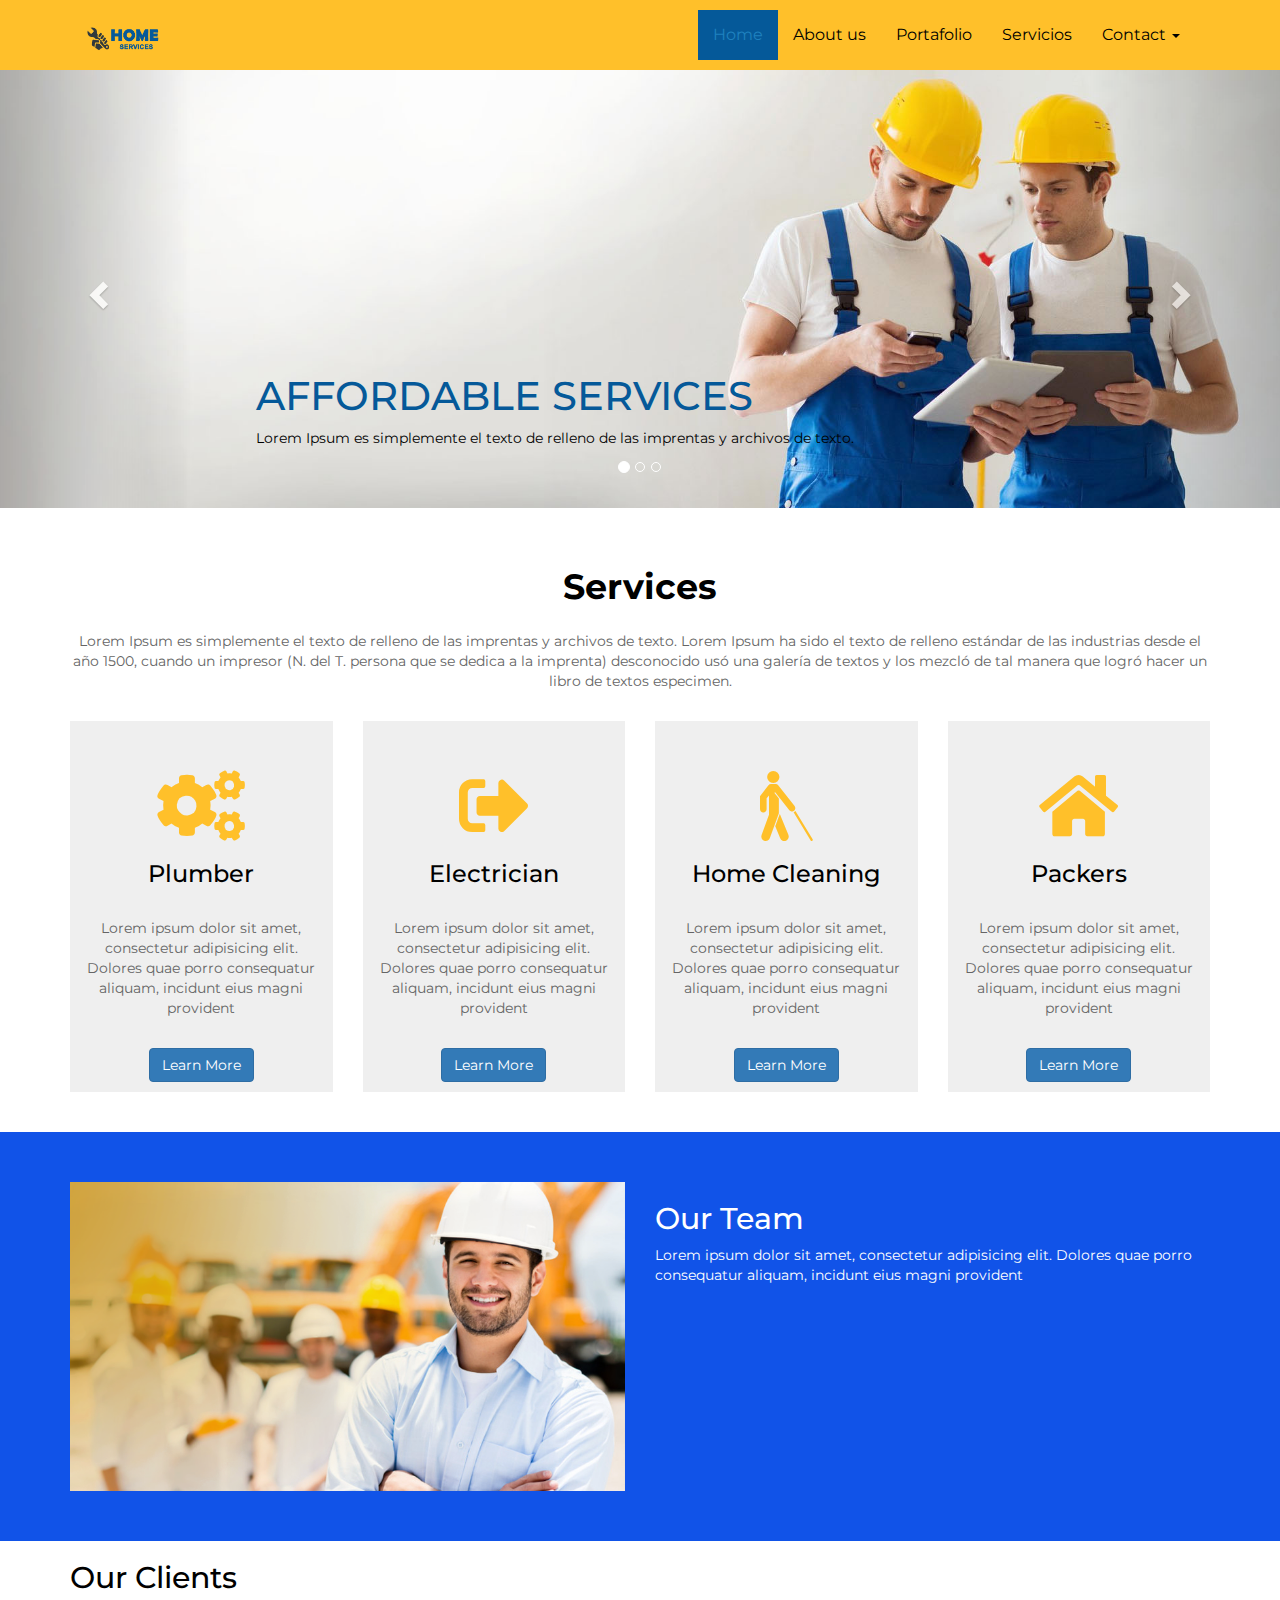
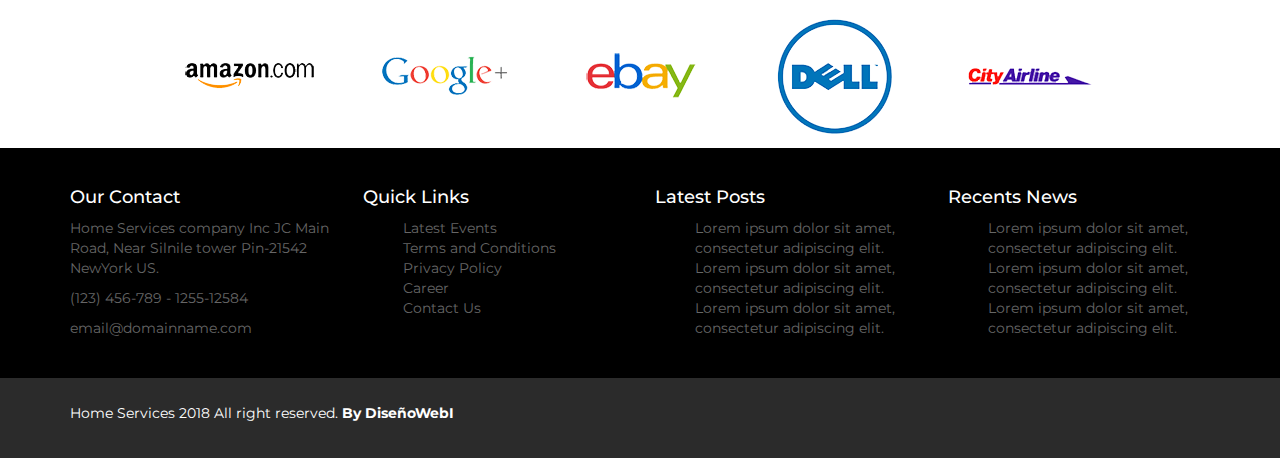
<file: index.html>
<!doctype html>
<html>
<head>
<meta charset="UTF-8">
<title>Home Services- Tu empresa de Sevicios Generales- Honduras</title>
<meta name="viewport" content="width=device-width, initial-scale=1.0">

<link href="css/bootstrap.min.css" rel="stylesheet">
<link href="css/bootstrap-custom.css" rel="stylesheet">
<link href="https://use.fontawesome.com/releases/v5.0.8/css/all.css" rel="stylesheet">
<link href="css/jquery.fancybox.min.css" rel="stylesheet">
<link href="css/animate.css" rel="stylesheet">
<link href="css/style.css" rel="stylesheet">
<meta name="Description" content="sitio de servicios genrales para residencias y empresas comerciales, ubicados en la ciudad de tegucigalpa, Honduras">
<meta name="Keywords" content="servicios, servicios generales, servicios en tegucigalpa, empresas comerciales, servicios de limpiezza en casas residenciales">

</head>

<body>

<header>
<div class="container">
 <nav class="navbar navbar-default">

              <div class="container-fluid">

                <!-- Brand and toggle get grouped for better mobile display -->

                <div class="navbar-header">

                  <button type="button" class="navbar-toggle collapsed" data-toggle="collapse" data-target="#nav" aria-expanded="false">

                    <span class="sr-only">Toggle navigation</span>

                    <span class="icon-bar"></span>

                    <span class="icon-bar"></span>

                    <span class="icon-bar"></span>

                  </button>

                  <a class="navbar-brand" href="#"> <img src="img/logo.png" class="img-responsive"> </a>

                </div>

            

                <!-- Collect the nav links, forms, and other content for toggling -->

                <div class="collapse navbar-collapse" id="nav">

                  <ul class="nav navbar-nav navbar-right">

                    <li class="active"><a href="index.html">Home</a></li>

                        <li><a href="#sec-studies">About us</a></li>

                        <li><a href="#sec-testimonials">Portafolio</a></li>

                        <li><a href="servicios.html">Servicios</a></li>

                        <li class="dropdown"><a href="#" class="dropdown-toggle" data-toggle="dropdown">Contact <span class="caret"></span></a>

                        	<ul class="dropdown-menu">

                            	<li><a href="#">Acerca de</a></li>

                                <li><a href="#">Quienes Somos</a></li>

                            </ul>

                        </li>

                  </ul>

                </div><!-- /.navbar-collapse -->

              </div><!-- /.container-fluid -->

            </nav>
            
	
</div>
</header>


<section id="sec-slides" class="hide">
<div class="container">
	<h2> Home Services </h2>
	<p> Lorem Ipsum es simplemente el texto de relleno de las imprentas y archivos de texto. </p>
	</div>
</section>


<section id="sec-carousel">
	<div id="myCarousel" class="carousel slide" data-ride="carousel">
  <!-- Indicators -->
  <ol class="carousel-indicators">
    <li data-target="#myCarousel" data-slide-to="0" class="active"></li>
    <li data-target="#myCarousel" data-slide-to="1"></li>
    <li data-target="#myCarousel" data-slide-to="2"></li>
  </ol>

  <!-- Wrapper for slides -->
  <div class="carousel-inner">
    <div class="item active">
      <img src="img/slide-1.jpg" alt="Chania">
      <div class="carousel-caption">
       <h2>Affordable Services</h2>
       <p>Lorem Ipsum es simplemente el texto de relleno de las imprentas y archivos de texto.</p>
      </div>
    </div>

    <div class="item">
      <img src="img/slide-2.jpg" alt="Chicago">
      <div class="carousel-caption">
         <h2>Home Services</h2>
       <p>Lorem Ipsum es simplemente el texto de relleno de las imprentas y archivos de texto.</p>
        
      </div>
    </div>

   
  </div>

  <!-- Left and right controls -->
  <a class="left carousel-control" href="#myCarousel" data-slide="prev">
    <span class="glyphicon glyphicon-chevron-left"></span>
    <span class="sr-only">Previous</span>
  </a>
  <a class="right carousel-control" href="#myCarousel" data-slide="next">
    <span class="glyphicon glyphicon-chevron-right"></span>
    <span class="sr-only">Next</span>
  </a>
</div>
</section>

<section id="sec-servicios">
<div class="container">
	
	<h2 class="text-center">Services</h2>
	<p class="text-center">Lorem Ipsum es simplemente el texto de relleno de las imprentas y archivos de texto. Lorem Ipsum ha sido el texto de relleno estándar de las industrias desde el año 1500, cuando un impresor (N. del T. persona que se dedica a la imprenta) desconocido usó una galería de textos y los mezcló de tal manera que logró hacer un libro de textos especimen.</p>
	
	
	<div class="row">
	
		<article class="col-md-3 col-sm-6 col-xs-12">
			<div class="cuadro wow bounce" data-wow-delay="1s">
			<i class="fas fa-cogs fa-5x"></i>
				<h3>Plumber</h3>
				<p>Lorem ipsum dolor sit amet, consectetur adipisicing elit. Dolores quae porro consequatur aliquam, incidunt eius magni provident</p>
				<a class="btn btn-primary" href="img/packing.jpg" data-fancybox="gallery">Learn More</a>
			</div>
		</article>
		
		<article class="col-md-3 col-sm-6 col-xs-12">
			<div class="cuadro wow bounce" data-wow-delay="2s">
			<i class="fas fa-sign-out-alt fa-5x"></i>
				<h3>Electrician</h3>
				<p>Lorem ipsum dolor sit amet, consectetur adipisicing elit. Dolores quae porro consequatur aliquam, incidunt eius magni provident</p>
				<a  class="btn btn-primary" href="img/electric.jpg" data-fancybox="gallery">Learn More</a>
			</div>
		</article>
		
		<article class="col-md-3 col-sm-6 col-xs-12">
			<div class="cuadro wow bounce" data-wow-delay="3s">
			<i class="fas fa-blind fa-5x"></i>
				<h3>Home Cleaning</h3>
				<p>Lorem ipsum dolor sit amet, consectetur adipisicing elit. Dolores quae porro consequatur aliquam, incidunt eius magni provident</p>
				<a  class="btn btn-primary" href="img/home-cleaning.jpg" data-fancybox="gallery">Learn More</a>
			</div>
		</article>
		
		<article class="col-md-3 col-sm-6 col-xs-12">
			<div class="cuadro wow bounce" data-wow-delay="4s">
			<i class="fas fa-home fa-5x"></i>
				<h3>Packers</h3>
				<p>Lorem ipsum dolor sit amet, consectetur adipisicing elit. Dolores quae porro consequatur aliquam, incidunt eius magni provident</p>
				<a  class="btn btn-primary" href="img/packing.jpg" data-fancybox="gallery">Learn More</a>
			</div>
		</article>
	
	</div>

	
</div>
</section>

<section id="sec-team">
 <div class="container">
 <div class="row">
  <article class="col-md-6 col-sm-12 col-xs-12">
  <img src="img/img1.png" class="img-responsive">
	 </article>
	 
	 
	 <article class="col-md-6 col-sm-12 col-xs-12">
		 <h2> Our Team</h2>
		 <p>Lorem ipsum dolor sit amet, consectetur adipisicing elit. Dolores quae porro consequatur aliquam, incidunt eius magni provident</p>
  
  
	 </article>
 
 
	 </div>
	</div>
	</section>
	
	<section id="sec-clients">
		<div class="container">
			<h2>Our Clients</h2>
			<div class="row">
			
			<article class="col-md-2 col-sm-4 col-xs-12 col-md-offset-1">
				<img src="img/amazon.png" class= "img-responsive center-block">
		
			</article>
			
			<article class="col-md-2 col-sm-4 col-xs-12">
				<img src="img/google.png" class= "img-responsive center-block">
		
			</article>
			<article class="col-md-2 col-sm-4 col-xs-12">
				<img src="img/ebay.png" class= "img-responsive center-block">
		
			</article>
			
			<article class="col-md-2 col-sm-4 col-xs-12">
				<img src="img/dell.png" class= "img-responsive center-block">
		
			</article>
			
			<article class="col-md-2 col-sm-4 col-xs-12">
				<img src="img/cityairline.png" class= "img-responsive center-block">
		
			</article>
			
			
			
			</div>
		</div>
		
	</section>



<footer>

	<section id="sec-footer">
		<div class="container">
			
			<div class="row">
				
				<article class="col-md-3 col-sm-6 col-xs-12">
					<h4>Our Contact</h4>
					<p>Home Services company Inc
						JC Main Road, Near Silnile tower
						Pin-21542 NewYork US.</p>
					<p>(123) 456-789 - 1255-12584</p>
					<p>email@domainname.com </p>
				</article>
				
				<article class="col-md-3 col-sm-6 col-xs-12">
					<h4>Quick Links</h4>
					<ul>
						<li><a href="#">Latest Events</a></li>
						<li><a href="#">Terms and Conditions</a></li>
						<li><a href="#">Privacy Policy</a></li>
						<li><a href="#">Career</a></li>
						<li><a href="#">Contact Us</a></li>
					</ul>
				</article>
				
				<article class="col-md-3 col-sm-6 col-xs-12">
					<h4>Latest Posts</h4>
					<ul>
						<li><a href="#">Lorem ipsum dolor sit amet, consectetur adipiscing elit.</a></li>
						<li><a href="#">Lorem ipsum dolor sit amet, consectetur adipiscing elit.</a></li>
						<li><a href="#">Lorem ipsum dolor sit amet, consectetur adipiscing elit.</a></li>		
					</ul>
				</article>
				
				<article class="col-md-3 col-sm-6 col-xs-12">
					<h4>Recents News</h4>
					<ul>
						<li><a href="#">Lorem ipsum dolor sit amet, consectetur adipiscing elit.</a></li>
						<li><a href="#">Lorem ipsum dolor sit amet, consectetur adipiscing elit.</a></li>
						<li><a href="#">Lorem ipsum dolor sit amet, consectetur adipiscing elit.</a></li>		
					</ul>
				</article>
				
			</div>
			
		</div>
	</section>
	
	<section id="sec-copy">
		<div class="container">
			<p>Home Services 2018 All right reserved. <b>By DiseñoWebI</b></p>
		</div>
	</section>

</footer>



	<script src="js/jquery.min.js"> </script>
	<script src="js/bootstrap.min.js"></script>
	<script src="js/jquery.fancybox.min.js"></script>
	<script src="js/wow.min.js"></script>
	<script>
              new WOW().init();
              </script>
	
	
	
	<!-- Go to www.addthis.com/dashboard to customize your tools --> <script type="text/javascript" src="//s7.addthis.com/js/300/addthis_widget.js#pubid=ra-5ab300c58b434bfe"></script>
	
</body>
</html>
</file>
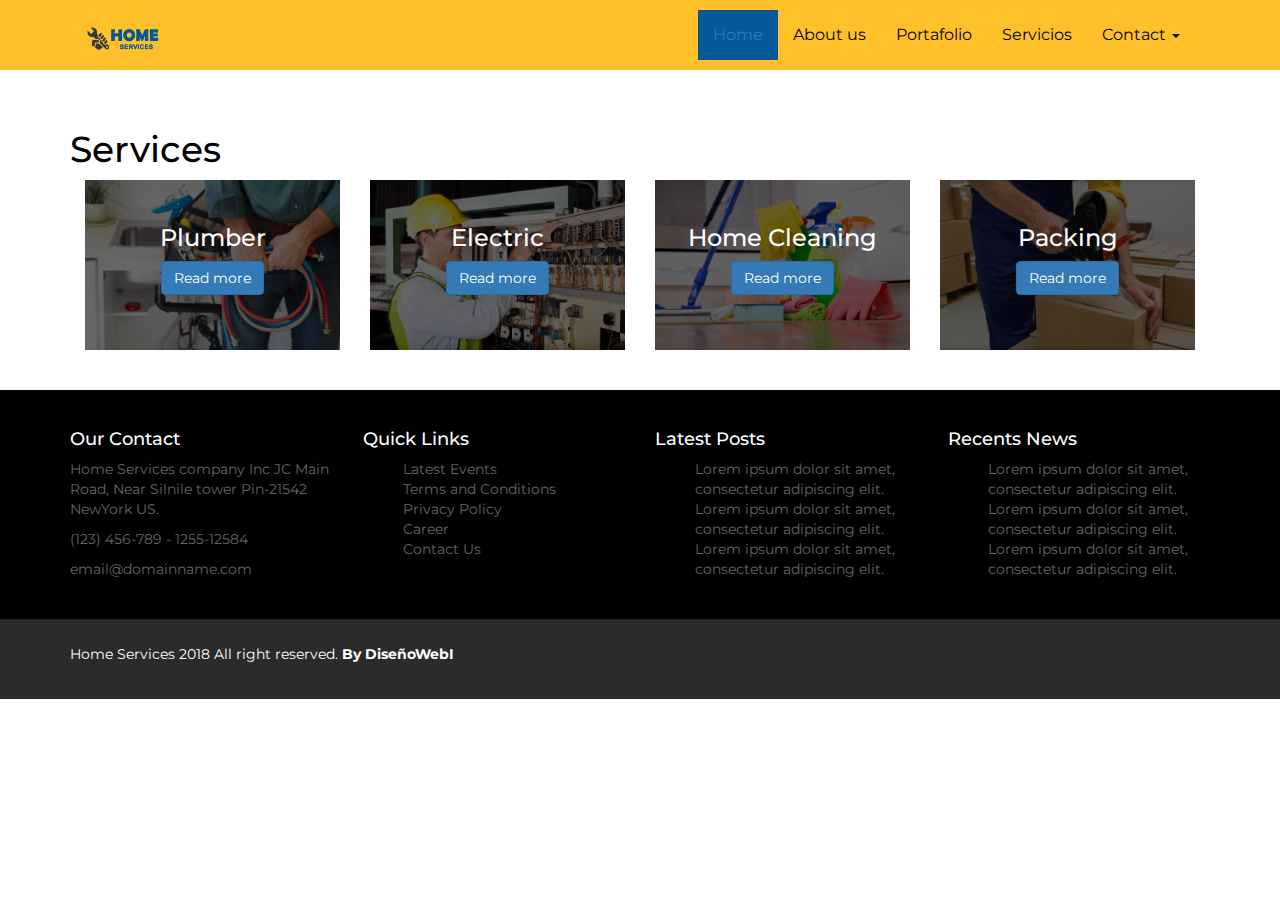
<file: servicios.html>
<!doctype html>
<html>
<head>
<meta charset="UTF-8">
<title>servicios</title>

<meta name="viewport" content="width=device-width, initial-scale=1.0">

<link href="css/bootstrap.min.css" rel="stylesheet">
<link href="css/bootstrap-custom.css" rel="stylesheet">
<link href="https://use.fontawesome.com/releases/v5.0.8/css/all.css" rel="stylesheet">
<link href="css/style.css" rel="stylesheet">
<meta name="Description" content="sitio de servicios genrales para residencias y empresas comerciales, ubicados en la ciudad de tegucigalpa, Honduras">
<meta name="Keywords" content="servicios, servicios generales, servicios en tegucigalpa, empresas comerciales, servicios de limpiezza en casas residenciales">

</head>
</head>

<body>

<header>
<div class="container">
 <nav class="navbar navbar-default">

              <div class="container-fluid">

                <!-- Brand and toggle get grouped for better mobile display -->

                <div class="navbar-header">

                  <button type="button" class="navbar-toggle collapsed" data-toggle="collapse" data-target="#nav" aria-expanded="false">

                    <span class="sr-only">Toggle navigation</span>

                    <span class="icon-bar"></span>

                    <span class="icon-bar"></span>

                    <span class="icon-bar"></span>

                  </button>

                  <a class="navbar-brand" href="#"> <img src="img/logo.png" class="img-responsive"> </a>

                </div>

            

                <!-- Collect the nav links, forms, and other content for toggling -->

                <div class="collapse navbar-collapse" id="nav">

                  <ul class="nav navbar-nav navbar-right">

                    <li class="active"><a href="#">Home</a></li>

                        <li><a href="#sec-studies">About us</a></li>

                        <li><a href="#sec-testimonials">Portafolio</a></li>

                        <li><a href="#">Servicios</a></li>

                        <li class="dropdown"><a href="#" class="dropdown-toggle" data-toggle="dropdown">Contact <span class="caret"></span></a>

                        	<ul class="dropdown-menu">

                            	<li><a href="#">Acerca de</a></li>

                                <li><a href="#">Quienes Somos</a></li>

                            </ul>

                        </li>

                  </ul>

                </div><!-- /.navbar-collapse -->

              </div><!-- /.container-fluid -->

            </nav>
            
	
</div>
</header>

<section id="sec-content">
	<div class="container">
		
		<h1>Services</h1>
		
		<div clas="row">
			
			<article class="col-md-3 col-sm-6 col-xs-12">
				<div class="servicio">
					<img src="img/plumber.jpeg" class="img-responsive">
					
					<div class="overlay"></div>
					<div class="info-servicio">
						<h3>Plumber</h3>
						<a class="btn btn-primary">Read more</a>
						
					</div>
					
				</div>
			</article>
			
			<article class="col-md-3 col-sm-6 col-xs-12">
			<div class="servicio">
					<img src="img/electric.jpg" class="img-responsive">
					
					<div class="overlay"></div>
					<div class="info-servicio">
						<h3>Electric</h3>
						<a class="btn btn-primary">Read more</a>
						
					</div>
					
				</div>
				
			</article>
			<article class="col-md-3 col-sm-6 col-xs-12">
			<div class="servicio">
					<img src="img/home-cleaning.jpg" class="img-responsive">
					
					<div class="overlay"></div>
					<div class="info-servicio">
						<h3>Home Cleaning</h3>
						<a class="btn btn-primary">Read more</a>
						
					</div>
					
				</div>
				
			</article>
			<article class="col-md-3 col-sm-6 col-xs-12">
			<div class="servicio wow bounceInleft" data-wow-delay="1s" >
					<img src="img/packing.jpg" class="img-responsive">
					
					<div class="overlay"></div>
					<div class="info-servicio">
						<h3>Packing</h3>
						<a class="btn btn-primary">Read more</a>
						
					</div>
					
				</div>
				
			</article>
			
		</div>
		
	</div>
</section>


<footer>

	<section id="sec-footer">
		<div class="container">
			
			<div class="row">
				
				<article class="col-md-3 col-sm-6 col-xs-12">
					<h4>Our Contact</h4>
					<p>Home Services company Inc
						JC Main Road, Near Silnile tower
						Pin-21542 NewYork US.</p>
					<p>(123) 456-789 - 1255-12584</p>
					<p>email@domainname.com </p>
				</article>
				
				<article class="col-md-3 col-sm-6 col-xs-12">
					<h4>Quick Links</h4>
					<ul>
						<li><a href="#">Latest Events</a></li>
						<li><a href="#">Terms and Conditions</a></li>
						<li><a href="#">Privacy Policy</a></li>
						<li><a href="#">Career</a></li>
						<li><a href="#">Contact Us</a></li>
					</ul>
				</article>
				
				<article class="col-md-3 col-sm-6 col-xs-12">
					<h4>Latest Posts</h4>
					<ul>
						<li><a href="#">Lorem ipsum dolor sit amet, consectetur adipiscing elit.</a></li>
						<li><a href="#">Lorem ipsum dolor sit amet, consectetur adipiscing elit.</a></li>
						<li><a href="#">Lorem ipsum dolor sit amet, consectetur adipiscing elit.</a></li>		
					</ul>
				</article>
				
				<article class="col-md-3 col-sm-6 col-xs-12">
					<h4>Recents News</h4>
					<ul>
						<li><a href="#">Lorem ipsum dolor sit amet, consectetur adipiscing elit.</a></li>
						<li><a href="#">Lorem ipsum dolor sit amet, consectetur adipiscing elit.</a></li>
						<li><a href="#">Lorem ipsum dolor sit amet, consectetur adipiscing elit.</a></li>		
					</ul>
				</article>
				
			</div>
			
		</div>
	</section>
	
	<section id="sec-copy">
		<div class="container">
			<p>Home Services 2018 All right reserved. <b>By DiseñoWebI</b></p>
		</div>
	</section>

</footer>



</body>
</html>
</file>
<file: css/style.css>
@import url('https://fonts.googleapis.com/css?family=Montserrat');
body{
	font-family:'Montserrat', sans-serif;
	font-size: 14px;
	color: #000;
}
header{
	background-color: #ffc02a;
	padding: 10px 0px;
}
.cuadro{
	background-color: #efefef;
	text-align: center;
	padding: 50px 10px 10px;
}
.cuadro h3{
	margin-bottom: 30px;
}
.cuadro p{
	color: #656565;
	margin-bottom: 25px;
}
#sec-servicios h2{
	margin-bottom: 25px;
	font-weight: bold;
	font-size: 35px;
}
#sec-servicios p{
	margin-bottom: 30px;
	color: #656565;
}
#sec-servicios{
	padding: 40px 0px;
}

#sec-team{
	background-color: #1153E8;
	color: #FFFFFF;
	padding:50px 0px;
}
#sec-footer{
	background-color: #000000;
	color: #FFFFFF;
	padding: 30px 0px;
		
}
#sec-footer p {
	color:#666;
	
}
#sec-footer a{
	color:#666;
	
}
#sec-footer ul{
	list-style: none;
}
#sec-footer a:hover { color: #FFFFFF;
	text-decoration: none;
	
}

#sec-copy{
	
	background-color: #2B2B2B;
	color: #FFFFFF;
	padding: 25px 0px ;
}

#sec-slides{
	background-image:  url(../img/slide-1.jpg); 
	background-repeat: no-repeat;
	background-attachment: fixed;
	background-position: center;
	background-size: cover;
	padding-top: 25%; 
	padding-bottom: 40px;
	
	
}

#sec-slides h2{
	color: #055999;
	text-transform: uppercase;
	font-size: 40px;
}


#sec-carousel h2,
#sec-carousel p{
	color: #000;
	text-shadow: none;
	text-align: left;
}


#sec-carousel h2{
	color: #055999;
	font-size: 40px;
	text-transform: uppercase;
}

.cuadro .fas{
	color:  #ffc02a;
}

#sec-content{
	padding: 40px 0px;
}


.servicio{
	position: relative;
	cursor: pointer;
	transition: all 0.3s ease-in-out;
}

.overlay{
	background-color: rgba(0,0,0,0.60);
	position: absolute;
	width: 100%;
	height: 100%;
	top: 0;
	left: 0;
}

.info-servicio{
	position: absolute;
	width: 100%;
	height: 100%;
	top: 0;
	left: 0;
	opacity: 1;
	text-align: center;
	color: white;
	padding: 10%;
}

.servicio:hover .info-servicio{
	opacity: 1;
	background-color: rgba(70,82,243,0.50);
	transition: all 0.3s ease-in-out;
	
}
</file>
